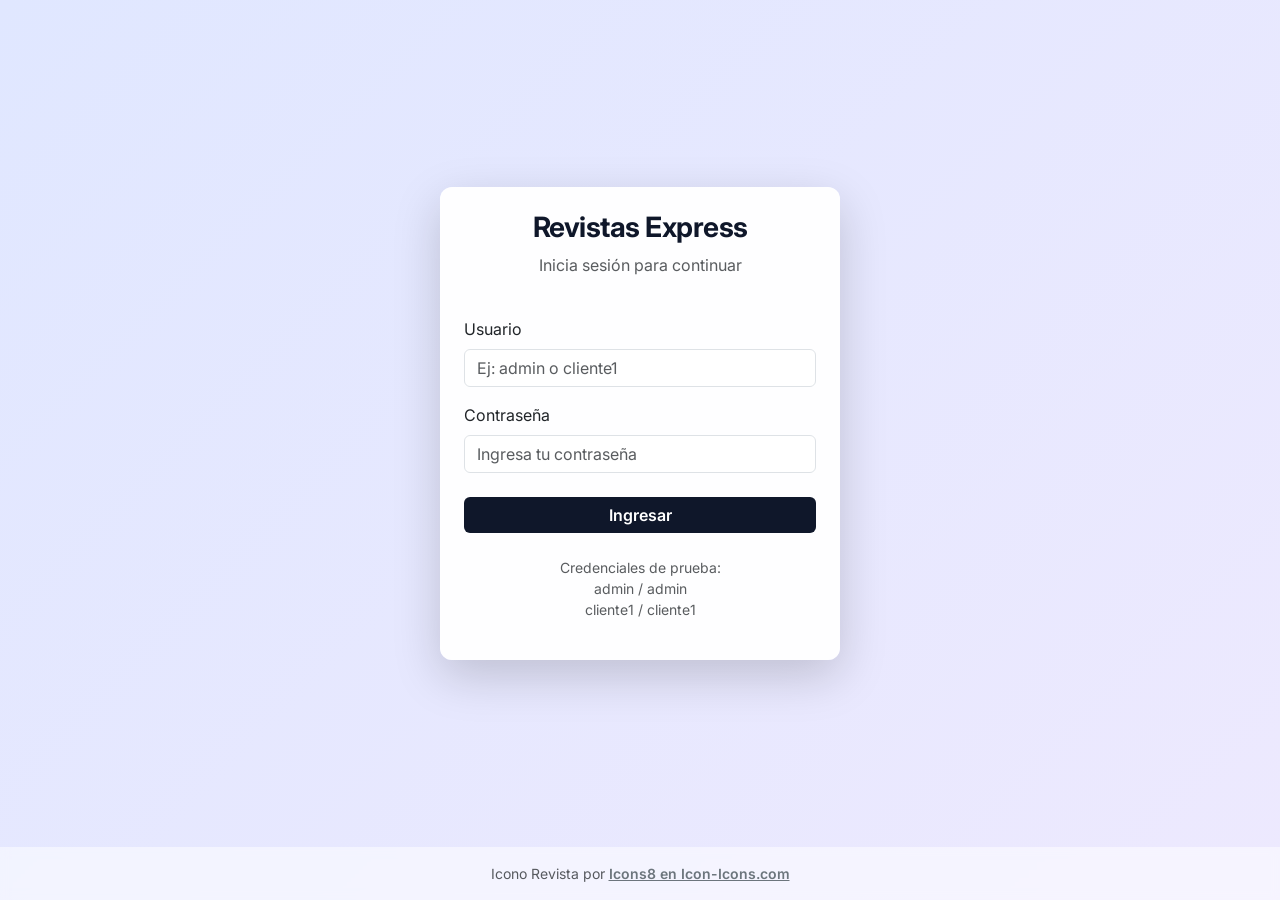
<file: frontend/index.html>
<!DOCTYPE html>
<html lang="es">
<head>
    <meta charset="UTF-8">
    <meta name="viewport" content="width=device-width, initial-scale=1.0">
    <title>Login - Envíos de Revistas</title>
    <!-- Bootstrap 5 CDN -->
    <link href="https://cdn.jsdelivr.net/npm/bootstrap@5.3.0/dist/css/bootstrap.min.css" rel="stylesheet">
    <!-- Google Fonts: Inter -->
    <link href="https://fonts.googleapis.com/css2?family=Inter:wght@400;500;600;700&display=swap" rel="stylesheet">
    <link rel="stylesheet" href="css/styles.css">
    <link rel="icon" type="image/x-icon" href="includes/magazine_3724.ico">
</head>
<body class="bg-light login-body d-flex flex-column min-vh-100">
    <div class="container d-flex justify-content-center align-items-center flex-grow-1">
        <div class="card shadow-lg p-4 login-card" style="width: 100%; max-width: 400px;">
            <div class="text-center mb-4">
                <h3 class="fw-bold brand-text">Revistas Express</h3>
                <p class="text-muted">Inicia sesión para continuar</p>
            </div>
            
            <div id="loginAlert" class="alert alert-danger d-none" role="alert"></div>

            <form id="loginForm">
                <div class="mb-3">
                    <label for="username" class="form-label">Usuario</label>
                    <input type="text" class="form-control" id="username" required placeholder="Ej: admin o cliente1">
                </div>
                <div class="mb-4">
                    <label for="password" class="form-label">Contraseña</label>
                    <input type="password" class="form-control" id="password" required placeholder="Ingresa tu contraseña">
                </div>
                <button type="submit" class="btn btn-primary w-100 fw-semibold btn-login">Ingresar</button>
            </form>
            
            <div class="text-center mt-4 text-muted small">
                <p>Credenciales de prueba: <br> admin / admin <br> cliente1 / cliente1</p>
            </div>
        </div>
    </div>

    <!-- Footer de créditos -->
    <footer class="text-center py-3 text-muted small mt-auto" style="background: rgba(255, 255, 255, 0.5); backdrop-filter: blur(5px);">
        <p class="mb-0">Icono Revista por <a href="https://icon-icons.com/es/authors/10-icons8" target="_blank" rel="noopener" class="text-secondary fw-semibold">Icons8 en Icon-Icons.com</a></p>
    </footer>

    <script src="js/app.js"></script>
    <script src="js/login.js"></script>
</body>
</html>
</file>
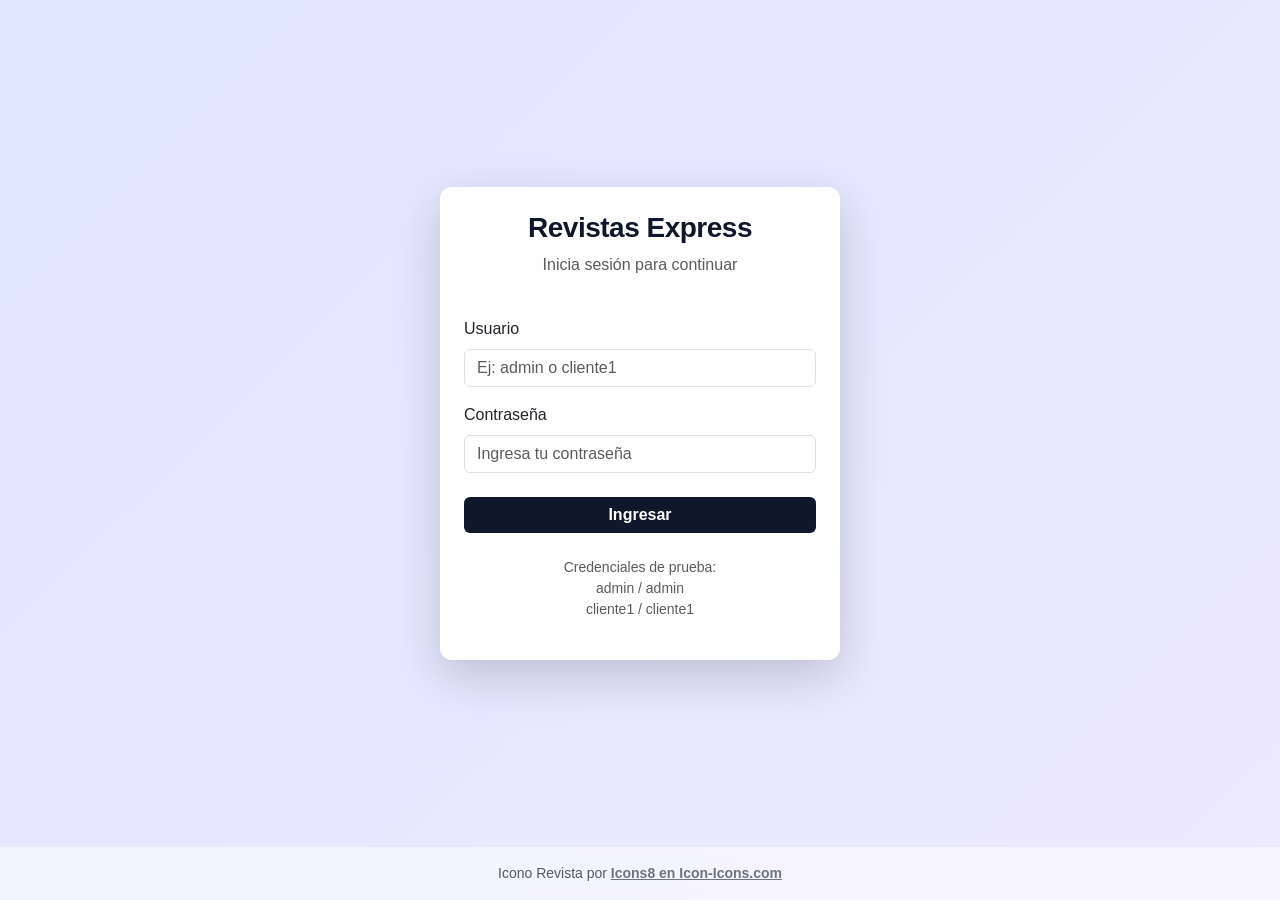
<file: frontend/admin.html>
<!DOCTYPE html>
<html lang="es">
<head>
    <meta charset="UTF-8">
    <meta name="viewport" content="width=device-width, initial-scale=1.0">
    <title>Panel de Administración - Envíos de Revistas</title>
    <link href="https://cdn.jsdelivr.net/npm/bootstrap@5.3.0/dist/css/bootstrap.min.css" rel="stylesheet">
    <link href="https://fonts.googleapis.com/css2?family=Inter:wght@400;500;600;700&display=swap" rel="stylesheet">
    <link rel="stylesheet" href="css/styles.css">
    <link rel="icon" type="image/x-icon" href="includes/magazine_3724.ico">
    <style>
        .tab-content { display: none; }
        .tab-content.active-tab { display: block; }
    </style>
</head>
<body class="bg-light d-flex flex-column min-vh-100">

    <!-- Navbar -->
    <nav class="navbar navbar-expand-lg admin-navbar mb-4">
        <div class="container-fluid">
            <a class="navbar-brand fw-bold" href="#">Admin Panel</a>
            <button class="navbar-toggler bg-light" type="button" data-bs-toggle="collapse" data-bs-target="#navbarNav">
                <span class="navbar-toggler-icon"></span>
            </button>
            <div class="collapse navbar-collapse" id="navbarNav">
                <ul class="navbar-nav me-auto">
                    <li class="nav-item">
                        <a class="nav-link active" id="nav-envios" href="#" onclick="showTab('envios')">Envíos</a>
                    </li>
                    <li class="nav-item">
                        <a class="nav-link" id="nav-revistas" href="#" onclick="showTab('revistas')">Revistas</a>
                    </li>
                    <li class="nav-item">
                        <a class="nav-link" id="nav-ejemplares" href="#" onclick="showTab('ejemplares')">Ejemplares</a>
                    </li>
                    <li class="nav-item">
                        <a class="nav-link" id="nav-personas" href="#" onclick="showTab('personas')">Personas</a>
                    </li>
                    <li class="nav-item">
                        <a class="nav-link" id="nav-agencias" href="#" onclick="showTab('agencias')">Agencias</a>
                    </li>
                </ul>
                <div class="d-flex align-items-center">
                    <span class="text-light me-3" id="adminName">Cargando...</span>
                    <button class="btn btn-outline-light btn-sm" onclick="logout()">Cerrar Sesión</button>
                </div>
            </div>
        </div>
    </nav>

    <div class="container-fluid px-4 mb-5">
        
        <!-- Tarjetas de Métricas Rápidas -->
        <div class="row g-3 mb-4" id="stats-container">
            <div class="col-12 col-sm-6 col-md-3">
                <div class="card card-corporate p-3 d-flex flex-row align-items-center shadow-sm">
                    <div class="bg-primary bg-opacity-10 p-3 rounded text-primary me-3 fs-3">
                        📦
                    </div>
                    <div>
                        <h6 class="text-muted mb-1 small fw-bold">TOTAL ENVÍOS</h6>
                        <h4 class="fw-bold mb-0" id="stat-envios-total">0</h4>
                    </div>
                </div>
            </div>
            <div class="col-12 col-sm-6 col-md-3">
                <div class="card card-corporate p-3 d-flex flex-row align-items-center shadow-sm">
                    <div class="bg-warning bg-opacity-10 p-3 rounded text-warning me-3 fs-3">
                        ⏳
                    </div>
                    <div>
                        <h6 class="text-muted mb-1 small fw-bold">PENDIENTES</h6>
                        <h4 class="fw-bold mb-0" id="stat-envios-pendientes">0</h4>
                    </div>
                </div>
            </div>
            <div class="col-12 col-sm-6 col-md-3">
                <div class="card card-corporate p-3 d-flex flex-row align-items-center shadow-sm">
                    <div class="bg-success bg-opacity-10 p-3 rounded text-success me-3 fs-3">
                        👥
                    </div>
                    <div>
                        <h6 class="text-muted mb-1 small fw-bold">CLIENTES</h6>
                        <h4 class="fw-bold mb-0" id="stat-personas-total">0</h4>
                    </div>
                </div>
            </div>
            <div class="col-12 col-sm-6 col-md-3">
                <div class="card card-corporate p-3 d-flex flex-row align-items-center shadow-sm">
                    <div class="bg-info bg-opacity-10 p-3 rounded text-info me-3 fs-3">
                        📚
                    </div>
                    <div>
                        <h6 class="text-muted mb-1 small fw-bold">EJEMPLARES</h6>
                        <h4 class="fw-bold mb-0" id="stat-ejemplares-total">0</h4>
                    </div>
                </div>
            </div>
        </div>
        
        <!-- Tab: Envíos -->
        <div id="tab-envios" class="tab-content active-tab">
            <div class="d-flex justify-content-between align-items-center mb-3">
                <h4 class="mb-0 text-primary fw-bold">Gestión de Envíos</h4>
                <button class="btn btn-primary btn-sm px-3" onclick="openEnvioModal()">+ Nuevo Envío</button>
            </div>
            
            <!-- Buscador y Filtros -->
            <div class="card card-corporate mb-3 shadow-sm border-0">
                <div class="card-body py-2 px-3">
                    <div class="row g-2">
                        <div class="col-12 col-md-8">
                            <input type="text" id="searchEnvios" class="form-control form-control-sm" placeholder="Buscar por cliente, revista o número de guía...">
                        </div>
                        <div class="col-12 col-md-4">
                            <select id="filterEstado" class="form-select form-select-sm">
                                <option value="">Todos los estados</option>
                                <option value="Pendiente">Pendiente</option>
                                <option value="En tránsito">En tránsito</option>
                                <option value="Entregado">Entregado</option>
                            </select>
                        </div>
                    </div>
                </div>
            </div>

            <div class="card card-corporate shadow-sm">
                <div class="card-body p-0 table-responsive">
                    <table class="table table-hover align-middle mb-0">
                        <thead class="card-header-corporate">
                            <tr>
                                <th>ID</th>
                                <th>Revista (Edición)</th>
                                <th>Cliente</th>
                                <th>Agencia</th>
                                <th>Guía</th>
                                <th>Despacho</th>
                                <th>Estado</th>
                                <th>Acciones</th>
                            </tr>
                        </thead>
                        <tbody id="enviosTableBody"></tbody>
                    </table>
                </div>
            </div>
        </div>

        <!-- Tab: Revistas -->
        <div id="tab-revistas" class="tab-content">
            <div class="d-flex justify-content-between align-items-center mb-3">
                <h4 class="mb-0 text-primary fw-bold">Gestión de Revistas</h4>
                <button class="btn btn-primary btn-sm px-3" onclick="openRevistaModal()">+ Nueva Revista</button>
            </div>
            
            <!-- Buscador Revistas -->
            <div class="card card-corporate mb-3 shadow-sm border-0">
                <div class="card-body py-2 px-3">
                    <input type="text" id="searchRevistas" class="form-control form-control-sm" placeholder="Buscar por título, categoría o periodicidad...">
                </div>
            </div>

            <div class="card card-corporate shadow-sm">
                <div class="card-body p-0 table-responsive">
                    <table class="table table-hover align-middle mb-0">
                        <thead class="card-header-corporate">
                            <tr>
                                <th>ID</th>
                                <th>Título</th>
                                <th>Categoría</th>
                                <th>Periodicidad</th>
                                <th>Acciones</th>
                            </tr>
                        </thead>
                        <tbody id="revistasTableBody"></tbody>
                    </table>
                </div>
            </div>
        </div>

        <!-- Tab: Ejemplares -->
        <div id="tab-ejemplares" class="tab-content">
            <div class="d-flex justify-content-between align-items-center mb-3">
                <h4 class="mb-0 text-primary fw-bold">Gestión de Ejemplares</h4>
                <button class="btn btn-primary btn-sm px-3" onclick="openEjemplarModal()">+ Nuevo Ejemplar</button>
            </div>

            <!-- Buscador Ejemplares -->
            <div class="card card-corporate mb-3 shadow-sm border-0">
                <div class="card-body py-2 px-3">
                    <input type="text" id="searchEjemplares" class="form-control form-control-sm" placeholder="Buscar por título de revista o número de edición...">
                </div>
            </div>

            <div class="card card-corporate shadow-sm">
                <div class="card-body p-0 table-responsive">
                    <table class="table table-hover align-middle mb-0">
                        <thead class="card-header-corporate">
                            <tr>
                                <th>ID</th>
                                <th>Revista</th>
                                <th>Número Edición</th>
                                <th>Fecha Publicación</th>
                                <th>Acciones</th>
                            </tr>
                        </thead>
                        <tbody id="ejemplaresTableBody"></tbody>
                    </table>
                </div>
            </div>
        </div>

        <!-- Tab: Personas -->
        <div id="tab-personas" class="tab-content">
            <div class="d-flex justify-content-between align-items-center mb-3">
                <h4 class="mb-0 text-primary fw-bold">Gestión de Personas (Clientes)</h4>
                <button class="btn btn-primary btn-sm px-3" onclick="openPersonaModal()">+ Nueva Persona</button>
            </div>

            <!-- Buscador Personas -->
            <div class="card card-corporate mb-3 shadow-sm border-0">
                <div class="card-body py-2 px-3">
                    <input type="text" id="searchPersonas" class="form-control form-control-sm" placeholder="Buscar por nombre, dirección, ciudad o teléfono...">
                </div>
            </div>

            <div class="card card-corporate shadow-sm">
                <div class="card-body p-0 table-responsive">
                    <table class="table table-hover align-middle mb-0">
                        <thead class="card-header-corporate">
                            <tr>
                                <th>ID</th>
                                <th>Nombre Completo</th>
                                <th>Dirección Envío</th>
                                <th>Ciudad</th>
                                <th>Teléfono</th>
                                <th>Acciones</th>
                            </tr>
                        </thead>
                        <tbody id="personasTableBody"></tbody>
                    </table>
                </div>
            </div>
        </div>

        <!-- Tab: Agencias -->
        <div id="tab-agencias" class="tab-content">
            <div class="d-flex justify-content-between align-items-center mb-3">
                <h4 class="mb-0 text-primary fw-bold">Gestión de Agencias de Transporte</h4>
                <button class="btn btn-primary btn-sm px-3" onclick="openAgenciaModal()">+ Nueva Agencia</button>
            </div>

            <!-- Buscador Agencias -->
            <div class="card card-corporate mb-3 shadow-sm border-0">
                <div class="card-body py-2 px-3">
                    <input type="text" id="searchAgencias" class="form-control form-control-sm" placeholder="Buscar por nombre de agencia o contacto/email...">
                </div>
            </div>

            <div class="card card-corporate shadow-sm">
                <div class="card-body p-0 table-responsive">
                    <table class="table table-hover align-middle mb-0">
                        <thead class="card-header-corporate">
                            <tr>
                                <th>ID</th>
                                <th>Nombre de la Agencia</th>
                                <th>Contacto / Email</th>
                                <th>Acciones</th>
                            </tr>
                        </thead>
                        <tbody id="agenciasTableBody"></tbody>
                    </table>
                </div>
            </div>
        </div>

    </div>

    <!-- Modal Envío (Crear / Actualizar) -->
    <div class="modal fade" id="envioModal" tabindex="-1" aria-hidden="true">
        <div class="modal-dialog">
            <div class="modal-content card-corporate">
                <div class="modal-header card-header-corporate">
                    <h5 class="modal-title" id="envioModalTitle">Nuevo Envío</h5>
                    <button type="button" class="btn-close" data-bs-dismiss="modal"></button>
                </div>
                <div class="modal-body">
                    <form id="envioForm">
                        <input type="hidden" id="envio_id">
                        <div class="mb-3">
                            <label class="form-label">Ejemplar</label>
                            <select id="envio_ejemplar" class="form-select" required></select>
                        </div>
                        <div class="mb-3">
                            <label class="form-label">Cliente (Persona)</label>
                            <select id="envio_persona" class="form-select" required></select>
                        </div>
                        <div class="mb-3">
                            <label class="form-label">Agencia de Transporte</label>
                            <select id="envio_agencia" class="form-select"></select>
                        </div>
                        <div class="mb-3">
                            <label class="form-label">Número de Guía</label>
                            <input type="text" id="envio_guia" class="form-control">
                        </div>
                        <div class="mb-3">
                            <label class="form-label">Fecha Despacho</label>
                            <input type="date" id="envio_fecha" class="form-control">
                        </div>
                        <div class="mb-3">
                            <label class="form-label">Estado</label>
                            <select id="envio_estado" class="form-select" required>
                                <option value="Pendiente">Pendiente</option>
                                <option value="En tránsito">En tránsito</option>
                                <option value="Entregado">Entregado</option>
                            </select>
                        </div>
                        <button type="submit" class="btn btn-primary w-100">Guardar</button>
                    </form>
                </div>
            </div>
        </div>
    </div>

    <!-- Modal Revista -->
    <div class="modal fade" id="revistaModal" tabindex="-1" aria-hidden="true">
        <div class="modal-dialog">
            <div class="modal-content card-corporate">
                <div class="modal-header card-header-corporate">
                    <h5 class="modal-title" id="revistaModalTitle">Nueva Revista</h5>
                    <button type="button" class="btn-close" data-bs-dismiss="modal"></button>
                </div>
                <div class="modal-body">
                    <form id="revistaForm">
                        <input type="hidden" id="revista_id">
                        <div class="mb-3">
                            <label class="form-label">Título</label>
                            <input type="text" id="revista_titulo" class="form-control" required>
                        </div>
                        <div class="mb-3">
                            <label class="form-label">Categoría</label>
                            <input type="text" id="revista_categoria" class="form-control" required placeholder="Ej: Tecnología, Cocina">
                        </div>
                        <div class="mb-3">
                            <label class="form-label">Periodicidad</label>
                            <input type="text" id="revista_periodicidad" class="form-control" required placeholder="Ej: Mensual, Quincenal">
                        </div>
                        <button type="submit" class="btn btn-primary w-100">Guardar</button>
                    </form>
                </div>
            </div>
        </div>
    </div>

    <!-- Modal Ejemplar -->
    <div class="modal fade" id="ejemplarModal" tabindex="-1" aria-hidden="true">
        <div class="modal-dialog">
            <div class="modal-content card-corporate">
                <div class="modal-header card-header-corporate">
                    <h5 class="modal-title" id="ejemplarModalTitle">Nuevo Ejemplar</h5>
                    <button type="button" class="btn-close" data-bs-dismiss="modal"></button>
                </div>
                <div class="modal-body">
                    <form id="ejemplarForm">
                        <input type="hidden" id="ejemplar_id">
                        <div class="mb-3">
                            <label class="form-label">Revista</label>
                            <select id="ejemplar_revista_select" class="form-select" required></select>
                        </div>
                        <div class="mb-3">
                            <label class="form-label">Número de Edición</label>
                            <input type="number" id="ejemplar_edicion" class="form-control" required>
                        </div>
                        <div class="mb-3">
                            <label class="form-label">Fecha de Publicación</label>
                            <input type="date" id="ejemplar_fecha" class="form-control" required>
                        </div>
                        <button type="submit" class="btn btn-primary w-100">Guardar</button>
                    </form>
                </div>
            </div>
        </div>
    </div>

    <!-- Modal Persona -->
    <div class="modal fade" id="personaModal" tabindex="-1" aria-hidden="true">
        <div class="modal-dialog">
            <div class="modal-content card-corporate">
                <div class="modal-header card-header-corporate">
                    <h5 class="modal-title" id="personaModalTitle">Nueva Persona</h5>
                    <button type="button" class="btn-close" data-bs-dismiss="modal"></button>
                </div>
                <div class="modal-body">
                    <form id="personaForm">
                        <input type="hidden" id="persona_id">
                        <div class="mb-3">
                            <label class="form-label">Nombre Completo</label>
                            <input type="text" id="persona_nombre" class="form-control" required>
                        </div>
                        <div class="mb-3">
                            <label class="form-label">Dirección de Envío</label>
                            <textarea id="persona_direccion" class="form-control" rows="2" required></textarea>
                        </div>
                        <div class="mb-3">
                            <label class="form-label">Ciudad</label>
                            <input type="text" id="persona_ciudad" class="form-control" required>
                        </div>
                        <div class="mb-3">
                            <label class="form-label">Teléfono</label>
                            <input type="text" id="persona_telefono" class="form-control" required>
                        </div>
                        <button type="submit" class="btn btn-primary w-100">Guardar</button>
                    </form>
                </div>
            </div>
        </div>
    </div>

    <!-- Modal Agencia -->
    <div class="modal fade" id="agenciaModal" tabindex="-1" aria-hidden="true">
        <div class="modal-dialog">
            <div class="modal-content card-corporate">
                <div class="modal-header card-header-corporate">
                    <h5 class="modal-title" id="agenciaModalTitle">Nueva Agencia</h5>
                    <button type="button" class="btn-close" data-bs-dismiss="modal"></button>
                </div>
                <div class="modal-body">
                    <form id="agenciaForm">
                        <input type="hidden" id="agencia_id">
                        <div class="mb-3">
                            <label class="form-label">Nombre de la Agencia</label>
                            <input type="text" id="agencia_nombre" class="form-control" required>
                        </div>
                        <div class="mb-3">
                            <label class="form-label">Contacto / Email</label>
                            <input type="text" id="agencia_contacto" class="form-control" required>
                        </div>
                        <button type="submit" class="btn btn-primary w-100">Guardar</button>
                    </form>
                </div>
            </div>
        </div>
    </div>

    <!-- Modal Credenciales Generadas -->
    <div class="modal fade" id="credentialsModal" tabindex="-1" aria-hidden="true" data-bs-backdrop="static">
        <div class="modal-dialog modal-dialog-centered">
            <div class="modal-content card-corporate border-success">
                <div class="modal-header bg-success text-white">
                    <h5 class="modal-title fw-bold">¡Cliente Registrado con Éxito!</h5>
                    <button type="button" class="btn-close btn-close-white" data-bs-dismiss="modal"></button>
                </div>
                <div class="modal-body text-center py-4">
                    <p class="mb-3 text-muted">Se ha creado una cuenta de usuario para el cliente con los siguientes accesos temporales:</p>
                    
                    <div class="bg-light p-3 rounded border mb-4 text-start">
                        <div class="mb-2"><strong>Usuario:</strong> <span id="cred_username" class="text-primary font-monospace fs-5"></span></div>
                        <div><strong>Contraseña Temporal:</strong> <span id="cred_password" class="text-danger font-monospace fs-5"></span></div>
                    </div>
                    
                    <button type="button" class="btn btn-success px-4" data-bs-dismiss="modal">Entendido</button>
                </div>
            </div>
        </div>
    </div>

    <!-- Footer de créditos -->
    <footer class="text-center py-3 text-muted small mt-auto" style="background: rgba(255, 255, 255, 0.8); border-top: 1px solid #e2e8f0;">
        <p class="mb-0">© 2026 Revistas Express. Icono Revista por <a href="https://icon-icons.com/es/authors/10-icons8" target="_blank" rel="noopener" class="text-secondary fw-semibold">Icons8 en Icon-Icons.com</a></p>
    </footer>

    <script src="https://cdn.jsdelivr.net/npm/bootstrap@5.3.0/dist/js/bootstrap.bundle.min.js"></script>
    <script src="js/app.js"></script>
    <script src="js/admin.js"></script>
</body>
</html>
</file>
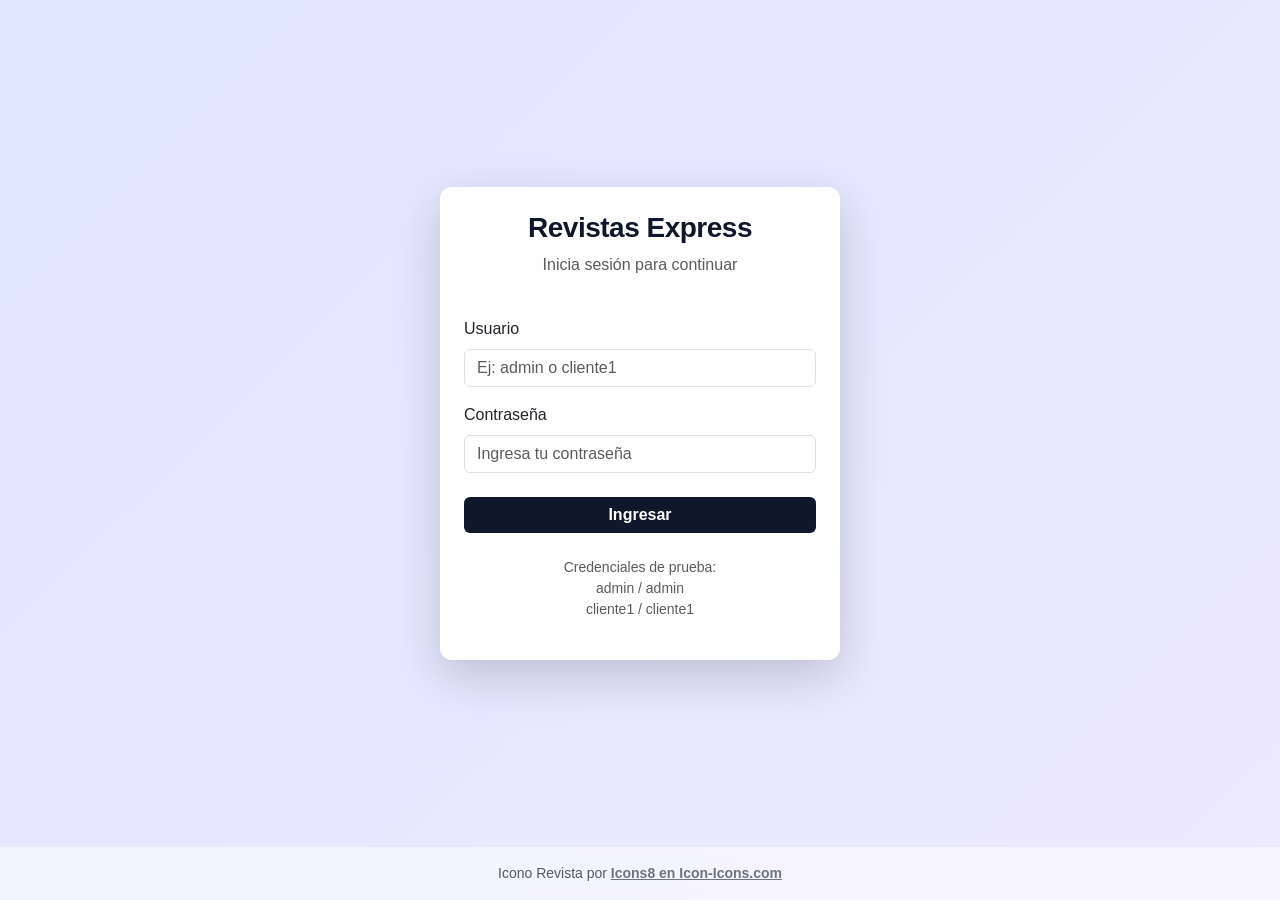
<file: frontend/cliente.html>
<!DOCTYPE html>
<html lang="es">
<head>
    <meta charset="UTF-8">
    <meta name="viewport" content="width=device-width, initial-scale=1.0">
    <title>Mi Panel - Revistas Express</title>
    <link href="https://cdn.jsdelivr.net/npm/bootstrap@5.3.0/dist/css/bootstrap.min.css" rel="stylesheet">
    <link href="https://fonts.googleapis.com/css2?family=Inter:wght@400;500;600;700&display=swap" rel="stylesheet">
    <link rel="stylesheet" href="css/styles.css">
    <link rel="icon" type="image/x-icon" href="includes/magazine_3724.ico">
</head>
<body class="cliente-body d-flex flex-column min-vh-100">

    <!-- Navbar -->
    <nav class="navbar navbar-expand-lg cliente-navbar mb-4 sticky-top">
        <div class="container">
            <a class="navbar-brand" href="#">Revistas Express</a>
            <div class="d-flex align-items-center ms-auto">
                <span class="me-3 fw-medium text-muted" id="clientName">Hola!</span>
                <button class="btn btn-outline-secondary btn-sm rounded-pill" onclick="logout()">Salir</button>
            </div>
        </div>
    </nav>

    <div class="container mb-5">
        
        <!-- Tarjetas de Métricas del Cliente -->
        <div class="row g-3 mb-4" id="client-stats-container">
            <div class="col-12 col-sm-4">
                <div class="card card-social border-0 p-3 bg-white d-flex flex-row align-items-center">
                    <div class="bg-primary bg-opacity-10 p-3 rounded-circle text-primary me-3 fs-4" style="line-height: 1;">
                        📚
                    </div>
                    <div>
                        <h6 class="text-muted mb-1 small fw-semibold">Mis Solicitudes</h6>
                        <h4 class="fw-bold mb-0" id="stat-solicitudes-total">0</h4>
                    </div>
                </div>
            </div>
            <div class="col-12 col-sm-4">
                <div class="card card-social border-0 p-3 bg-white d-flex flex-row align-items-center">
                    <div class="bg-info bg-opacity-10 p-3 rounded-circle text-info me-3 fs-4" style="line-height: 1;">
                        🚚
                    </div>
                    <div>
                        <h6 class="text-muted mb-1 small fw-semibold">En Camino</h6>
                        <h4 class="fw-bold mb-0" id="stat-solicitudes-transito">0</h4>
                    </div>
                </div>
            </div>
            <div class="col-12 col-sm-4">
                <div class="card card-social border-0 p-3 bg-white d-flex flex-row align-items-center">
                    <div class="bg-success bg-opacity-10 p-3 rounded-circle text-success me-3 fs-4" style="line-height: 1;">
                        ✅
                    </div>
                    <div>
                        <h6 class="text-muted mb-1 small fw-semibold">Entregados</h6>
                        <h4 class="fw-bold mb-0" id="stat-solicitudes-entregados">0</h4>
                    </div>
                </div>
            </div>
        </div>

        <!-- Header -->
        <div class="d-flex justify-content-between align-items-center mb-4">
            <h2 class="fw-bold mb-0">Mis Revistas</h2>
            <button class="btn btn-social text-white shadow-sm" onclick="openSolicitudModal()">
                + Solicitar Revista
            </button>
        </div>

        <!-- Tarjetas de Envíos del Cliente -->
        <div class="row g-4" id="misEnviosContainer">
            <!-- Cargando envios -->
            <div class="text-center text-muted w-100 py-5">Cargando tus solicitudes...</div>
        </div>
    </div>

    <!-- Modal Solicitar -->
    <div class="modal fade" id="solicitarModal" tabindex="-1" aria-hidden="true">
        <div class="modal-dialog modal-dialog-centered">
            <div class="modal-content card-social border-0">
                <div class="modal-header border-0 pb-0">
                    <h5 class="modal-title fw-bold">Solicitar un Ejemplar</h5>
                    <button type="button" class="btn-close" data-bs-dismiss="modal"></button>
                </div>
                <div class="modal-body">
                    <p class="text-muted small">Selecciona la revista que deseas recibir en tu domicilio.</p>
                    <form id="solicitarForm">
                        <div class="mb-4">
                            <label class="form-label fw-medium">Ejemplares Disponibles</label>
                            <select id="solicitud_ejemplar" class="form-select form-select-lg rounded-3 bg-light border-0" required></select>
                        </div>
                        <button type="submit" class="btn btn-social text-white w-100 py-2">Confirmar Solicitud</button>
                    </form>
                </div>
            </div>
        </div>
    </div>

    <!-- Footer de créditos -->
    <footer class="text-center py-3 text-muted small mt-auto" style="background: var(--social-card); border-top: 1px solid #e5e7eb;">
        <p class="mb-0">© 2026 Revistas Express. Icono Revista por <a href="https://icon-icons.com/es/authors/10-icons8" target="_blank" rel="noopener" class="text-secondary fw-semibold">Icons8 en Icon-Icons.com</a></p>
    </footer>

    <script src="https://cdn.jsdelivr.net/npm/bootstrap@5.3.0/dist/js/bootstrap.bundle.min.js"></script>
    <script src="js/app.js"></script>
    <script src="js/cliente.js"></script>
</body>
</html>
</file>
<file: frontend/css/styles.css>
/* Variables globales */
:root {
    --primary-color: #0f172a; /* Corporate Dark Blue */
    --accent-color: #3b82f6; /* Blue Accent */
    --success-color: #10b981;
    --warning-color: #f59e0b;
    --background-light: #f8fafc;
    --surface-color: #ffffff;
    --text-primary: #1e293b;
    --text-secondary: #64748b;
    
    /* Social Media / Cliente theme colors */
    --social-bg: #f3f4f6;
    --social-card: #ffffff;
    --social-accent: #8b5cf6; /* Violet vibrant */
    --social-text: #111827;
}

body {
    font-family: 'Inter', sans-serif;
    background-color: var(--background-light);
    color: var(--text-primary);
}

/* --- LOGIN --- */
.login-body {
    background: linear-gradient(135deg, #e0e7ff 0%, #ede9fe 100%);
}
.login-card {
    border: none;
    border-radius: 12px; /* Moderado, no tan redondeado */
    background: rgba(255, 255, 255, 0.95);
    backdrop-filter: blur(10px);
}
.brand-text {
    color: var(--primary-color);
    letter-spacing: -0.5px;
}
.btn-login {
    background-color: var(--primary-color);
    border: none;
    transition: all 0.3s ease;
}
.btn-login:hover {
    background-color: #1e293b;
    transform: translateY(-2px);
    box-shadow: 0 4px 12px rgba(15, 23, 42, 0.2);
}

/* --- ADMIN DASHBOARD (Corporate Theme) --- */
.admin-navbar {
    background-color: var(--primary-color);
    border-bottom: 1px solid rgba(255,255,255,0.1);
}
.admin-navbar .navbar-brand, .admin-navbar .nav-link {
    color: #f8fafc !important;
}
.admin-navbar .nav-link:hover {
    color: #94a3b8 !important;
}
.card-corporate {
    border: 1px solid #e2e8f0;
    border-radius: 8px; /* Menos redondeado, más empresarial */
    box-shadow: 0 1px 3px rgba(0,0,0,0.05);
}
.card-header-corporate {
    background-color: var(--surface-color);
    border-bottom: 1px solid #e2e8f0;
    font-weight: 600;
}
.table-hover tbody tr:hover {
    background-color: #f1f5f9;
}
.badge-pendiente { background-color: var(--warning-color); color: white; }
.badge-transito { background-color: var(--accent-color); color: white; }
.badge-entregado { background-color: var(--success-color); color: white; }

/* --- CLIENTE VIEW (Social Theme) --- */
.cliente-body {
    background-color: var(--social-bg);
}
.cliente-navbar {
    background-color: var(--social-card);
    border-bottom: 1px solid #e5e7eb;
}
.cliente-navbar .navbar-brand {
    color: var(--social-accent) !important;
    font-weight: 700;
}
.cliente-navbar .nav-link {
    color: var(--social-text) !important;
    font-weight: 500;
}
.card-social {
    border: none;
    border-radius: 16px; /* Un poco más dinámico para cliente */
    box-shadow: 0 4px 6px -1px rgba(0, 0, 0, 0.1), 0 2px 4px -1px rgba(0, 0, 0, 0.06);
    transition: transform 0.2s ease, box-shadow 0.2s ease;
}
.card-social:hover {
    transform: translateY(-4px);
    box-shadow: 0 10px 15px -3px rgba(0, 0, 0, 0.1);
}
.btn-social {
    background-color: var(--social-accent);
    border: none;
    border-radius: 20px;
    padding: 0.5rem 1.5rem;
    font-weight: 600;
    transition: background-color 0.3s;
}
.btn-social:hover {
    background-color: #7c3aed;
}

/* Utils */
.glass-panel {
    background: rgba(255, 255, 255, 0.85);
    backdrop-filter: blur(12px);
    border: 1px solid rgba(255, 255, 255, 0.3);
}
</file>
